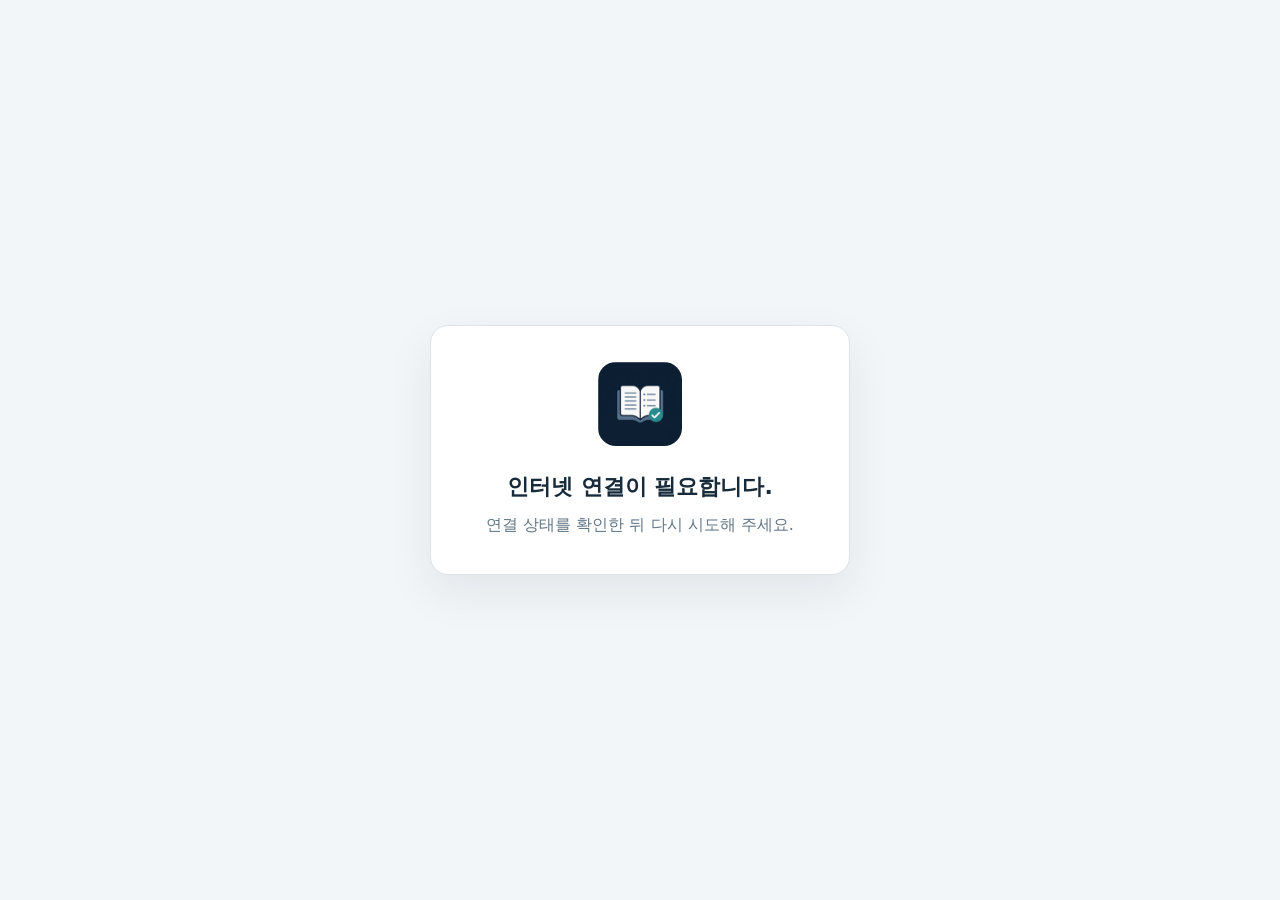
<file: offline.html>
<!doctype html>
<html lang="ko">
  <head>
    <meta charset="UTF-8" />
    <meta name="viewport" content="width=device-width, initial-scale=1.0" />
    <meta name="theme-color" content="#172b3a" />
    <title>오프라인 | 강성인수학</title>
    <style>
      * { box-sizing: border-box; }
      body { margin: 0; min-height: 100vh; display: grid; place-items: center; padding: 24px; background: #f3f6f8; color: #172b3a; font-family: system-ui, -apple-system, BlinkMacSystemFont, "Apple SD Gothic Neo", sans-serif; }
      main { width: min(100%, 420px); padding: 36px 28px; border: 1px solid #dce4e9; border-radius: 18px; background: #fff; text-align: center; box-shadow: 0 18px 45px rgba(23, 43, 58, .08); }
      img { width: 84px; height: 84px; border-radius: 18px; }
      h1 { margin: 22px 0 10px; font-size: 22px; }
      p { margin: 0; color: #637785; line-height: 1.6; }
    </style>
  </head>
  <body>
    <main>
      <img src="/assets/icons/icon-192.png" alt="" />
      <h1>인터넷 연결이 필요합니다.</h1>
      <p>연결 상태를 확인한 뒤 다시 시도해 주세요.</p>
    </main>
  </body>
</html>
</file>
